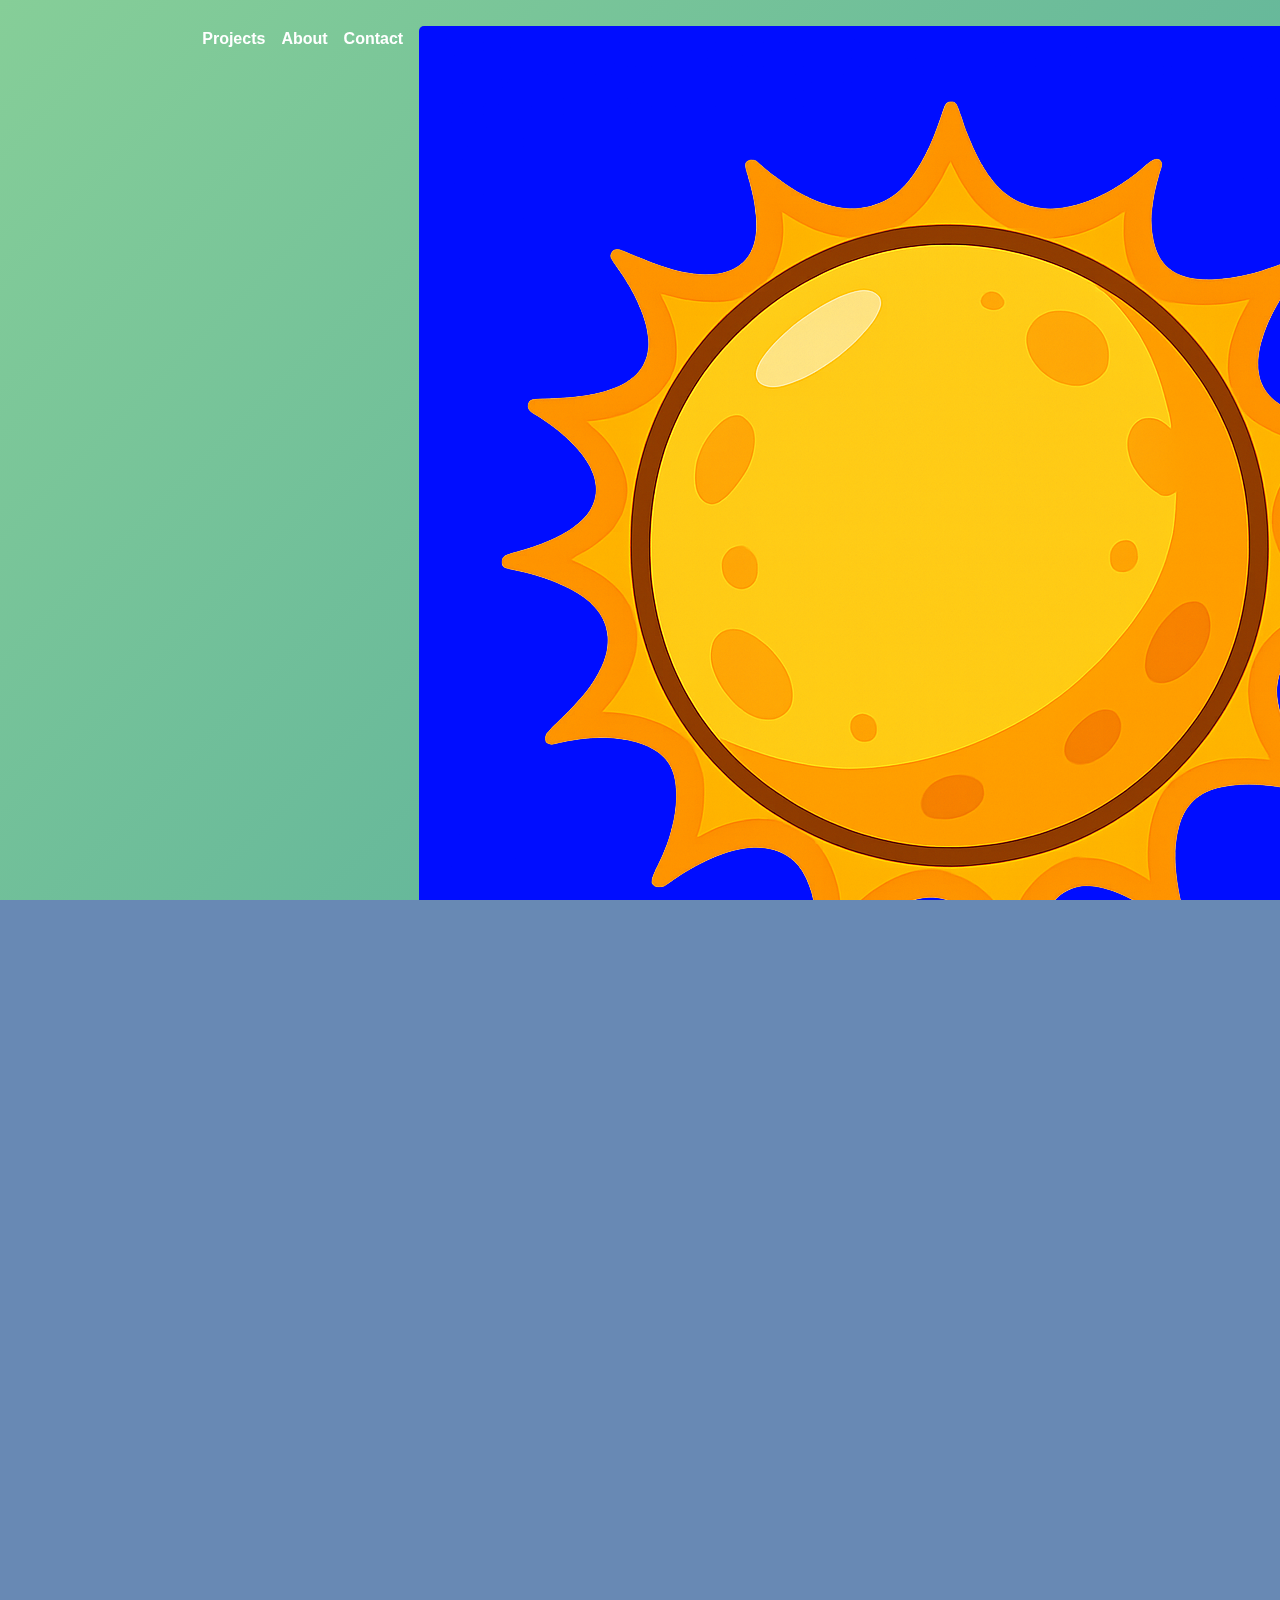
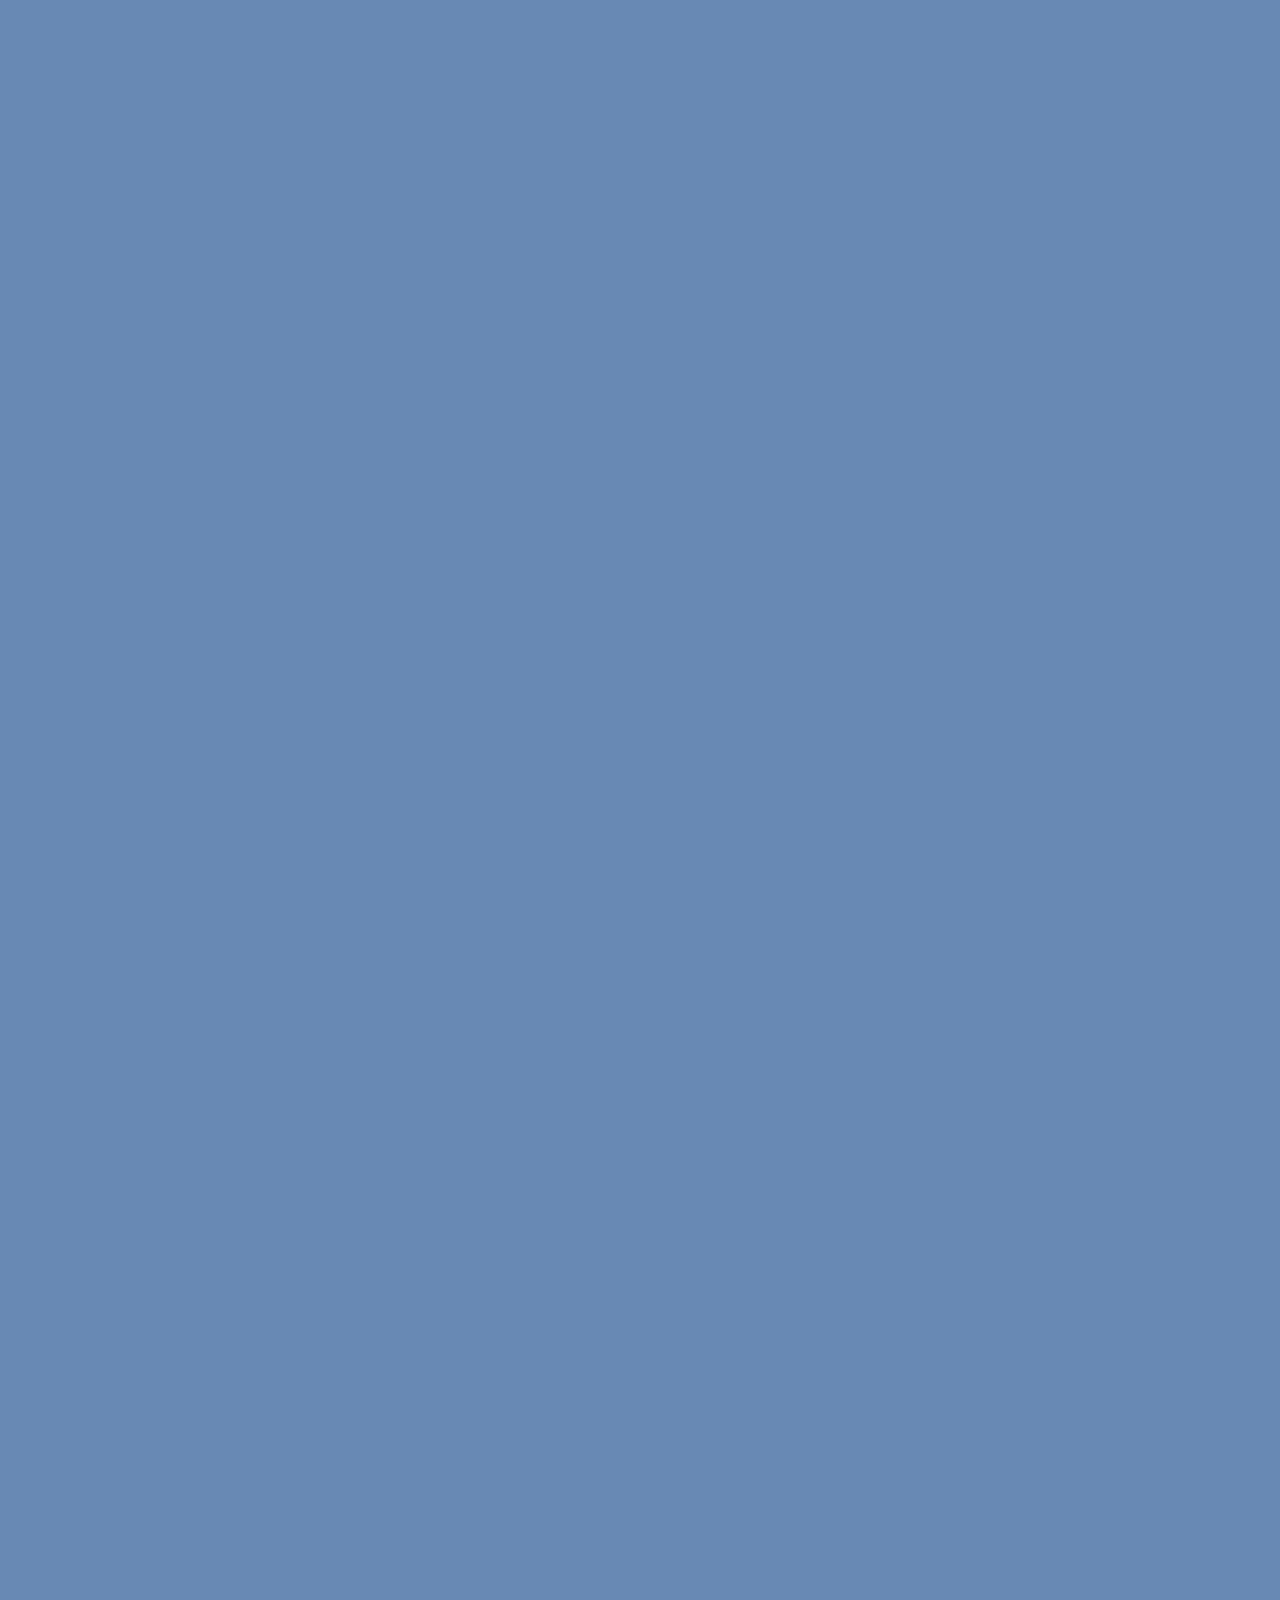
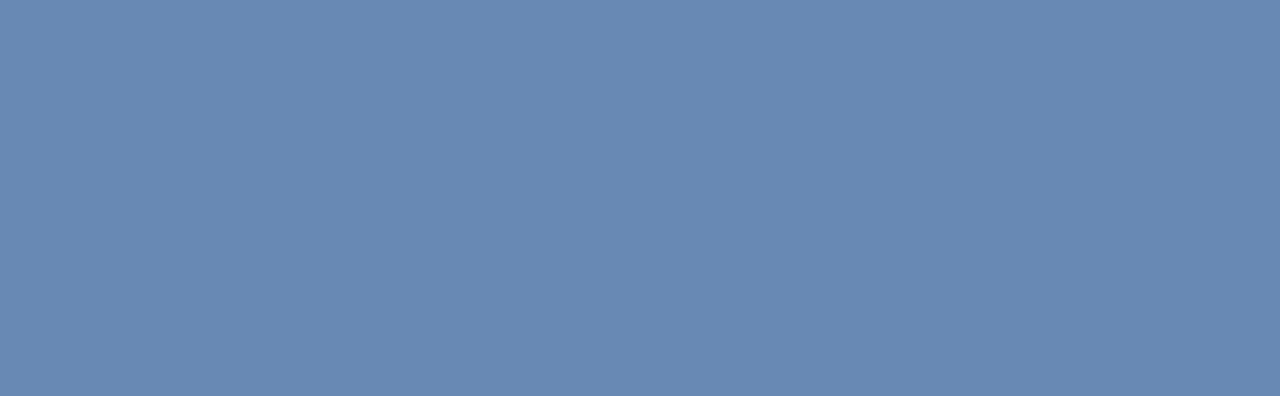
<file: index.html>
<!DOCTYPE html>
<html lang="en">
    <head>
        <!-- Google tag (gtag.js) -->
        <script async src="https://www.googletagmanager.com/gtag/js?id=G-VP8DWQGZ2M"></script>
        <script>
            window.dataLayer = window.dataLayer || [];
            function gtag(){dataLayer.push(arguments);}
            gtag('js', new Date());
            gtag('config', 'G-VP8DWQGZ2M');
        </script>
        <meta charset="UTF-8">
        <meta name="viewport" content="width=device-width, initial-scale=1.0">
        <meta name="description" content="Personal portfolio of Adam Nix">
        <title>Adam Nix</title>
        <link href="https://cdn.jsdelivr.net/npm/bootstrap@5.3.0/dist/css/bootstrap.min.css" rel="stylesheet">
        <link href="https://fonts.googleapis.com/css2?family=Inter:wght@400;500;600;700&display=swap" rel="stylesheet">
        <link rel="stylesheet" href="https://cdn.jsdelivr.net/npm/bootstrap-icons@1.7.2/font/bootstrap-icons.css">
        <link rel="stylesheet" href="styles.css">
    </head>
<body>
    <header>
        <nav class="navbar navbar-expand-lg navbar-dark">
            <div class="container">
                <a class="navbar-brand" href="index.html">Adam Nix</a>
                <button class="navbar-toggler" type="button" data-bs-toggle="collapse" data-bs-target="#navbarNav">
                    <span class="navbar-toggler-icon"></span>
                </button>
                <div class="collapse navbar-collapse" id="navbarNav">
                    <ul class="navbar-nav ms-auto">
                        <li class="nav-item"><a class="nav-link" href="projects.html">Projects</a></li>
                        <li class="nav-item"><a class="nav-link active" href="#" aria-current="page">About</a></li>
                        <li class="nav-item"><a class="nav-link" href="contact.html">Contact</a></li>
                        <li class="nav-item ms-2">
                            <button id="dark-mode-toggle" class="theme-toggle">
                                <div class="toggle-icons">
                                    <img src="images/sun.png" alt="Light Mode" class="sun-icon">
                                    <img src="images/moon.png" alt="Dark Mode" class="moon-icon">
                                </div>
                                <div class="toggle-handle"></div>
                            </button>
                        </li>
                    </ul>
                </div>
            </div>
        </nav>
    </header>

    <main class="container py-5">
        <section class="hero-section text-center mb-4">
            <h1 class="display-4 fw-bold mb-3">Adam Nix</h1>
            <p class="lead mb-3">Computer Networks and Systems Management Student</p>
            <div class="d-flex justify-content-center gap-3 mb-4">
                <a href="contact.html" class="btn btn-primary">
                    <i class="bi bi-envelope me-2"></i>Get in Touch
                </a>
                <a href="https://github.com/realadamnix?tab=repositories" target="_blank" rel="noopener noreferrer" class="btn btn-outline-primary">
                    <i class="bi bi-github me-2"></i>View My Work
                </a>
            </div>
        </section>

        <div class="row g-4 mb-4">
            <div class="col-lg-8">
                <div class="card h-100">
                    <div class="card-body">
                        <h2 class="card-title mb-3">
                            <i class="bi bi-person-badge me-2"></i>
                            Profile
                        </h2>
                        <p class="card-text">Computer Networking student at TUS with a passion for configuring and troubleshooting networks. Hands-on experience with Cisco routers and switches, VLANs, DNS, DHCP, and network security. Experience using Wireshark, Packet Tracer, and Nmap for network diagnostics. Currently learning cloud networking (AWS) and network automation. Eager to apply technical skills in a real-world networking environment.</p>
                    </div>
                </div>
            </div>
            
            <div class="col-lg-4">
                <div class="card h-100">
                    <div class="card-body">
                        <h2 class="card-title mb-3">
                            <i class="bi bi-mortarboard me-2"></i>
                            Education
                        </h2>
                        <ul class="list-unstyled">
                            <li class="mb-2">
                                <strong>Bachelor of Science (Honours) in Computer Networks and Systems Management</strong><br>
                                Technological University of the Shannon (TUS)<br>
                                <small >Sep 2023 – Present</small>
                            </li>
                            <br>
                            <li>
                                <strong>PLC Computer and Networks</strong><br>
                                Limerick College of Further Education<br>
                                <small >Sep 2022 – Apr 2023</small>
                            </li>
                        </ul>
                    </div>
                </div>
            </div>
        </div>

        <div class="row g-4 mb-4">
            <div class="col-lg-12">
                <div class="card">
                    <div class="card-body">
                        <h2 class="card-title mb-3">
                            <i class="bi bi-award me-2"></i>
                            Certifications
                        </h2>
                        <div class="d-flex flex-wrap gap-2">
                            <a href="https://www.credly.com/badges/38a00d76-86ac-45c9-a2d4-27a5a87f8901/public_url" target="_blank" rel="noopener noreferrer" class="text-decoration-none">
                                <span class="badge bg-success">CCNA: Enterprise Networking, Security, and Automation</span>
                            </a>
                            <a href="https://www.credly.com/badges/3cf65f63-0029-4048-a712-959a88ba4cd6/public_url" target="_blank" rel="noopener noreferrer" class="text-decoration-none">
                                <span class="badge bg-success">CCNA: Switching, Routing, and Wireless Essentials</span>
                            </a>
                            <a href="https://www.credly.com/badges/da6441b4-22f7-49ee-9016-0104985acf0e" target="_blank" rel="noopener noreferrer" class="text-decoration-none">
                                <span class="badge bg-success">Microsoft Office Specialist: Associate</span>
                            </a>
                            <span class="badge bg-success">Driver's licence (category B)</span>
                        </div>
                    </div>
                </div>
            </div>
        </div>

        <div class="row g-4 mb-4">
            <div class="col-lg-4">
                <div class="card h-100">
                    <div class="card-body">
                        <h2 class="card-title mb-3">
                            <i class="bi bi-tools me-2"></i>
                            Technical Skills
                        </h2>
                        <div class="skill-section mb-3">
                            <h3 class="h6 mb-2">Networking</h3>
                            <div class="d-flex flex-wrap gap-2">
                                <span class="badge bg-primary">Network Topologies</span>
                                <span class="badge bg-primary">IP Sub-netting</span>
                                <span class="badge bg-primary">VLANs</span>
                                <span class="badge bg-primary">DNS</span>
                                <span class="badge bg-primary">DHCP</span>
                                <span class="badge bg-primary">Wireshark</span>
                                <span class="badge bg-primary">Nmap</span>
                            </div>
                        </div>
                        
                        <div class="skill-section mb-3">
                            <h3 class="h6 mb-2">Cloud & Systems</h3>
                            <div class="d-flex flex-wrap gap-2">
                                <span class="badge bg-primary">AWS</span>
                                <span class="badge bg-primary">Proxmox</span>
                                <span class="badge bg-primary">Windows</span>
                                <span class="badge bg-primary">Linux (Ubuntu, Kali)</span>
                            </div>
                        </div>
                        
                        <div class="skill-section">
                            <h3 class="h6 mb-2">Network Automation</h3>
                            <div class="d-flex flex-wrap gap-2">
                                <span class="badge bg-primary">Network Scripts</span>
                                <span class="badge bg-primary">Monitoring Tools</span>
                                <span class="badge bg-primary">Configuration Management</span>
                            </div>
                        </div>
                    </div>
                </div>
            </div>

            <div class="col-lg-8">
                <div class="card h-100">
                    <div class="card-body">
                        <h2 class="card-title mb-3">
                            <i class="bi bi-briefcase me-2"></i>
                            Work Experience
                        </h2>
                        <div class="timeline">
                            <div class="timeline-item">
                                <h3 class="h5">Food Service Worker - Aramark</h3>
                                <p class="text-muted">May 2023 – Present</p>
                                <ul class="list-unstyled">
                                    <li>
                                        <i class="bi bi-check2"></i>
                                        <span>Prepared and assembled deli items, including sandwiches, salads, and hot dishes</span>
                                    </li>
                                    <li>
                                        <i class="bi bi-check2"></i>
                                        <span>Monitored and managed inventory to ensure optimal stock levels</span>
                                    </li>
                                    <li>
                                        <i class="bi bi-check2"></i>
                                        <span>Managed demanding workloads during peak periods</span>
                                    </li>
                                </ul>
                            </div>
                            <div class="timeline-item">
                                <h3 class="h5">Kitchen Porter - Old Ground Hotel</h3>
                                <p class="text-muted">Jun 2021 – Sep 2021</p>
                                <ul class="list-unstyled">
                                    <li>
                                        <i class="bi bi-check2"></i>
                                        <span>Prepared vegetables and sandwiches for customers</span>
                                    </li>
                                    <li>
                                        <i class="bi bi-check2"></i>
                                        <span>Maintained high hygiene standards</span>
                                    </li>
                                    <li>
                                        <i class="bi bi-check2"></i>
                                        <span>Collaborated with kitchen staff for timely service</span>
                                    </li>
                                </ul>
                            </div>
                        </div>
                    </div>
                </div>
            </div>
        </div>

        <div class="card">
            <div class="card-body">
                <h2 class="card-title mb-3">
                    <i class="bi bi-envelope me-2"></i>
                    Contact
                </h2>
                <div class="row g-4">
                    <div class="col-md-6">
                        <div class="d-flex align-items-center">
                            <i class="bi bi-envelope me-3 h4 mb-0"></i>
                            <div>
                                <h3 class="h5 mb-1">Email</h3>
                                <a href="mailto:adamnix.contact@gmail.com" class="text-decoration-none">adamnix.contact@gmail.com</a>
                            </div>
                        </div>
                    </div>
                    <div class="col-md-6">
                        <div class="d-flex align-items-center">
                            <i class="bi bi-github me-3 h4 mb-0"></i>
                            <div>
                                <h3 class="h5 mb-1">GitHub</h3>
                                <a href="https://github.com/realadamnix?tab=repositories" target="_blank" rel="noopener noreferrer" class="text-decoration-none">View My Work</a>
                            </div>
                        </div>
                    </div>
                    <div class="col-md-6">
                        <div class="d-flex align-items-center">
                            <i class="bi bi-linkedin me-3 h4 mb-0"></i>
                            <div>
                                <h3 class="h5 mb-1">LinkedIn</h3>
                                <a href="https://www.linkedin.com/in/realadamnix/" target="_blank" rel="noopener noreferrer" class="text-decoration-none">Connect with Me</a>
                            </div>
                        </div>
                    </div>
                </div>
            </div>
        </div>
    </main>

    <button id="back-to-top" class="back-to-top btn btn-primary" aria-label="Back to top">
        <i class="bi bi-arrow-up"></i>
    </button>

    <footer class="py-4">
        <div class="container">
            <div class="row align-items-center">
                <div class="col-md-6 text-center text-md-start">
                    <p class="mb-0">&copy; <span id="year"></span> Adam Nix. All rights reserved.</p>
                </div>
                <div class="col-md-6 text-center text-md-end">
                    <a href="https://github.com/realadamnix" class="text-decoration-none me-3" target="_blank" rel="noopener noreferrer">
                        <i class="bi bi-github"></i>
                    </a>
                    <a href="https://www.linkedin.com/in/realadamnix/" class="text-decoration-none" target="_blank" rel="noopener noreferrer">
                        <i class="bi bi-linkedin"></i>
                    </a>
                </div>
            </div>
        </div>
    </footer>

    <script src="script.js"></script>
    <script src="https://cdn.jsdelivr.net/npm/bootstrap@5.3.0/dist/js/bootstrap.bundle.min.js"></script>
</body>
</html>
</file>
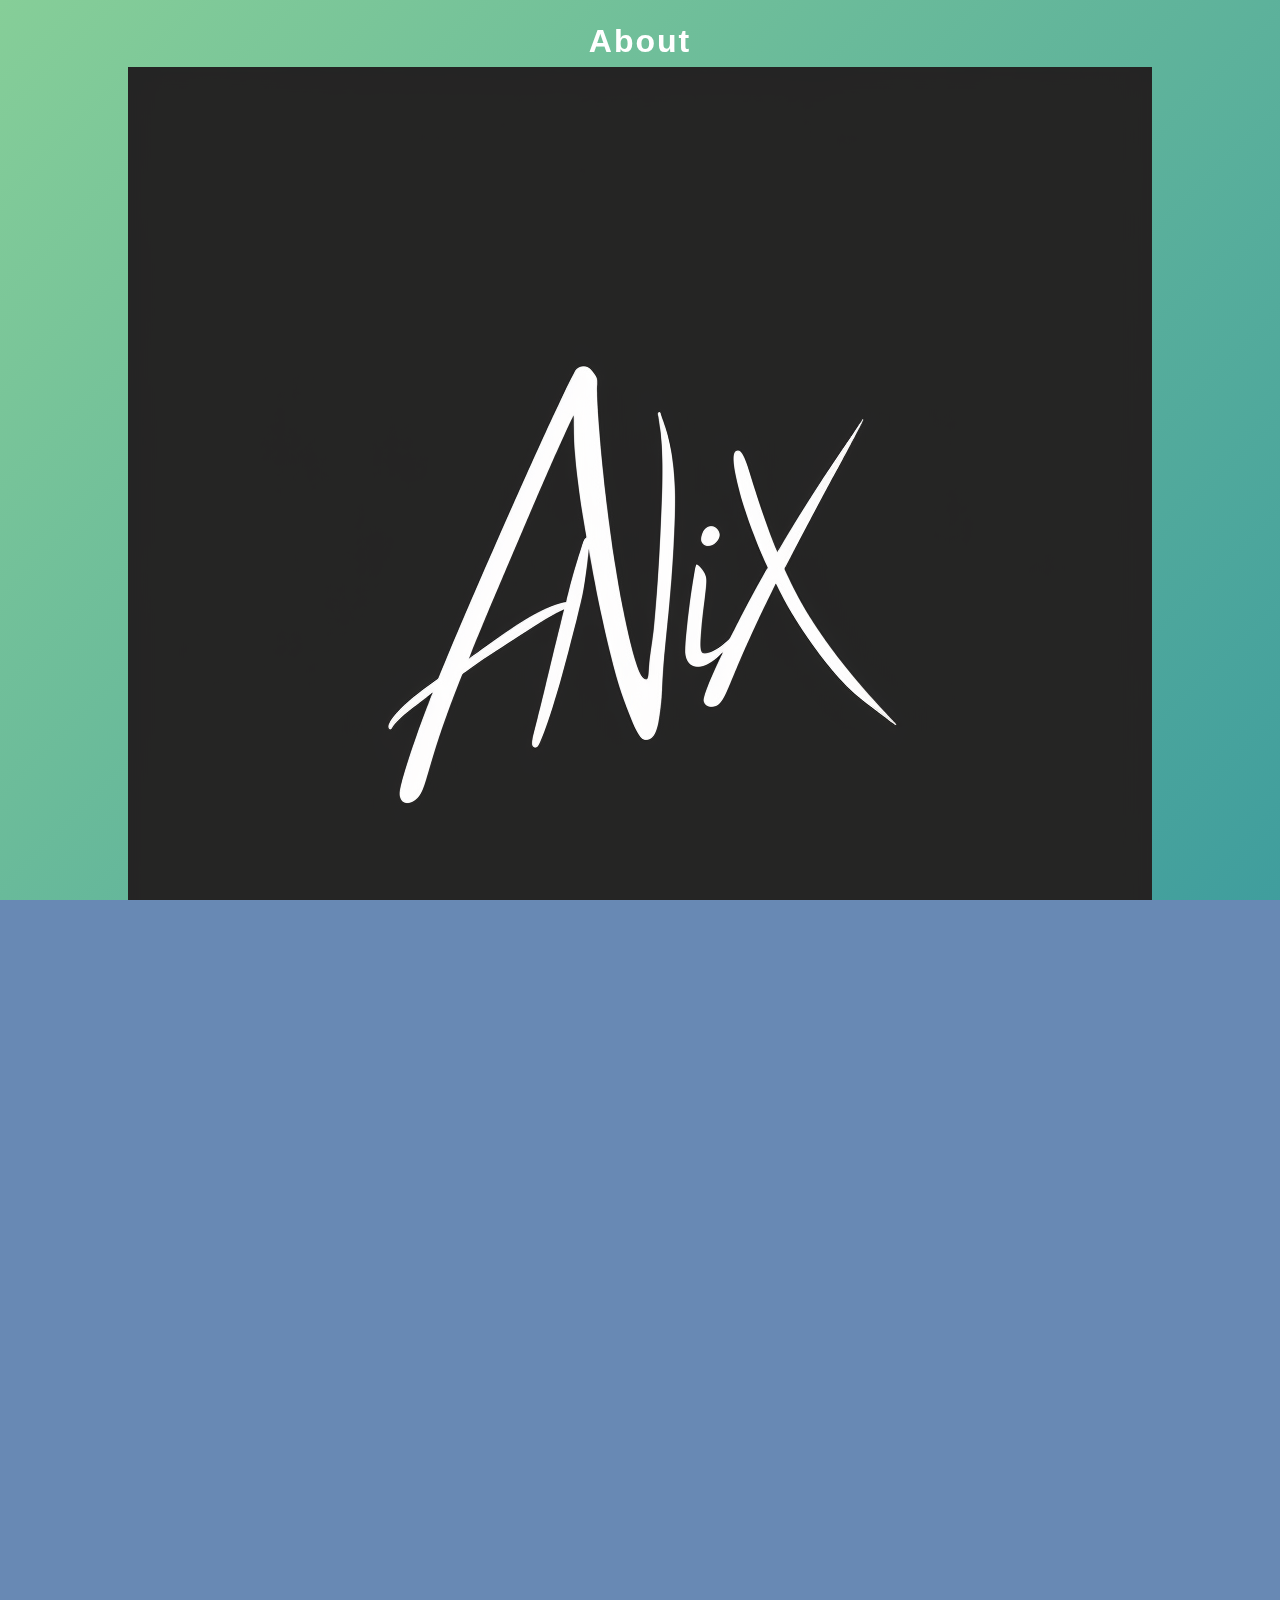
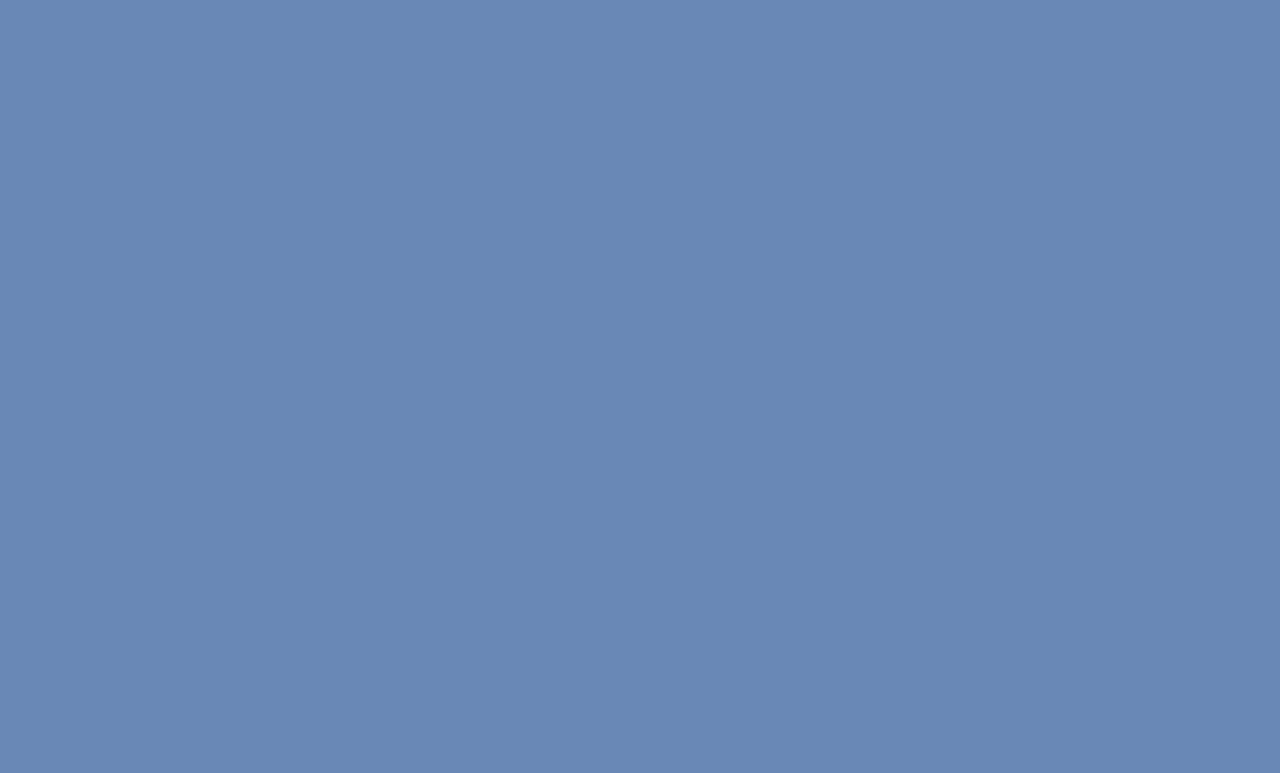
<file: about.html>
<!DOCTYPE html>
<html lang="en">
<head>
    <meta charset="UTF-8">
    <meta name="viewport" content="width=device-width, initial-scale=1.0">
    <title>About Me & Contact</title>
    <link rel="stylesheet" href="styles.css">
</head>
<body>
    <header>
        <div class="header-container">
            <h1>About</h1>
            <img class="header-logo" src="images/logo.png" alt="logo">
        </div>
        <button id="dark-mode-toggle">Toggle Dark Mode</button>
        <nav>
            <button class="menu-toggle" onclick="toggleMenu()">Menu</button>
            <ul class="navbar">
                <li><a href="projects.html">Projects</a></li>
                <li><a href="about.html">About</a></li>
                <li><a href="contact.html">Contact</a></li>
            </ul>
        </nav>
    </header>
    <main>
        <section id="about">
            <h2>About Me</h2>
            <p>Hello! I am Adam, a Computer Networking student at TUS in Limerick. This website serves as a platform to display my work.</p>
        </section>
    
        <div class="media-wrapper">
            <section class="instagram-section">
                <h2>Follow Me on Instagram</h2>
                <div class="instagram-widget">
                    <blockquote class="instagram-media" data-instgrm-permalink="https://www.instagram.com/_adam_nix_/" data-instgrm-version="14"></blockquote>
                    <script async src="//www.instagram.com/embed.js"></script>
                </div>
                <a href="https://www.instagram.com/_adam_nix_/" target="_blank">Visit my Instagram</a>
            </section>
    
            <section class="spotify-section">
                <h2>Song of the Month</h2>     
                <iframe style="border-radius:12px" src="https://open.spotify.com/embed/track/1mshGixz5e5ZXIUmeaDnWd?utm_source=generator" width="100%" height="352" title="Song of the Month" allowfullscreen="" allow="autoplay; clipboard-write; encrypted-media; fullscreen; picture-in-picture" loading="lazy"></iframe>
            </section>
        </div>
    </main>
    <footer>
        <p>&copy; 2024 Adam Nix</p>
    </footer>
    <script src="script.js"></script>
</body>
</html>
</file>
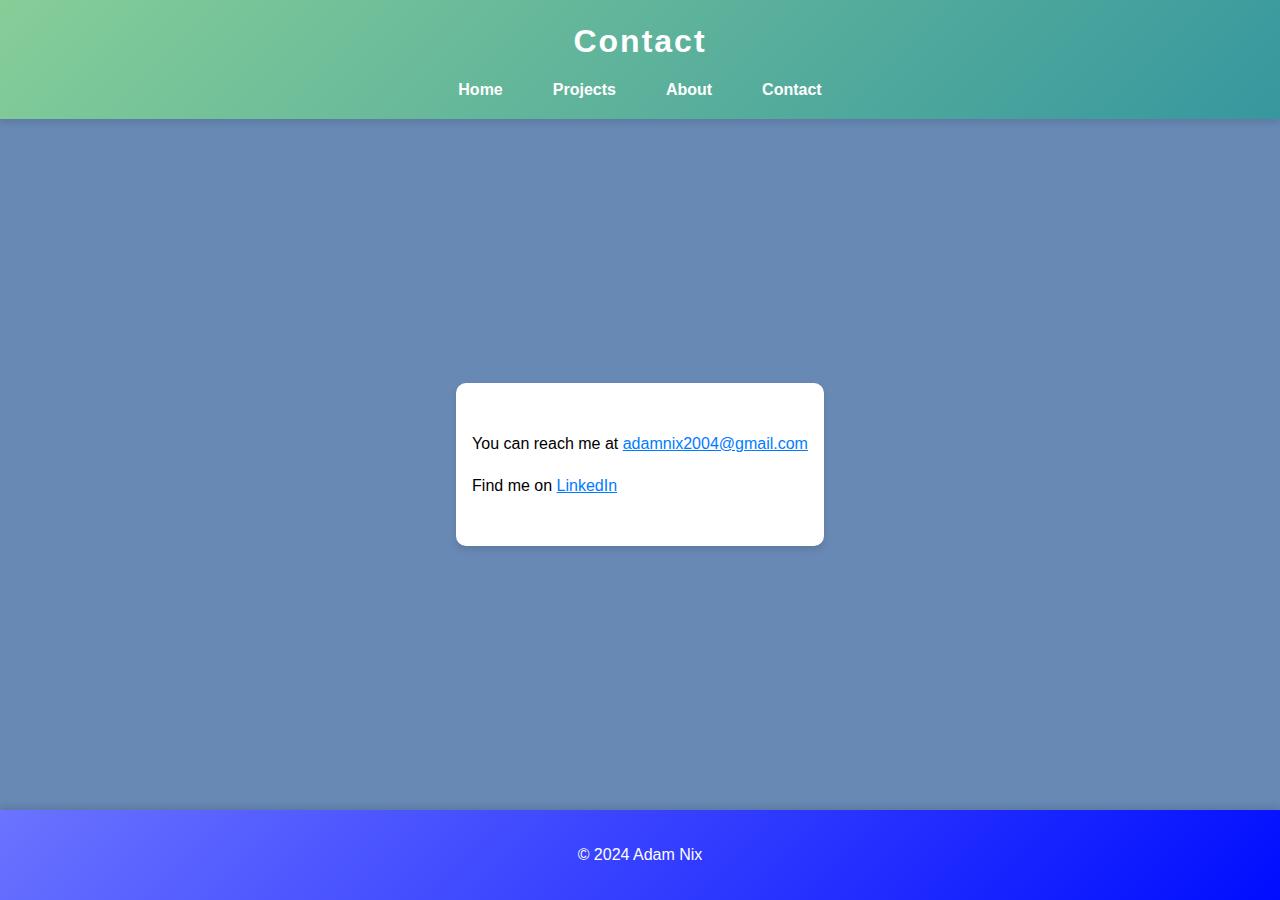
<file: contact.html>
<!DOCTYPE html>
<html lang="en">
<head>
    <meta charset="UTF-8">
    <meta name="viewport" content="width=device-width, initial-scale=1.0">
    <title>Contact</title>
    <link rel="stylesheet" href="styles.css">
</head>
<body>
    <header>
        <h1>Contact</h1>
        <nav>
            <ul class="navbar">
                <li><a href="index.html">Home</a></li>
                <li><a href="projects.html">Projects</a></li>
                <li><a href="about.html">About</a></li>
                <li><a href="contact.html">Contact</a></li>
            </ul>
        </nav>
    </header>
    <main>
        <section>
            <p>You can reach me at <a href="mailto:adamnix2004@gmail.com">adamnix2004@gmail.com</a></p>
            <p>Find me on <a href="https://www.linkedin.com/in/adam-nix-48a466253/" target="_blank">LinkedIn</a></p>
        </section>
    </main>
    <footer>
        <p>&copy; 2024 Adam Nix</p>
    </footer>
</body>
</html>
</file>
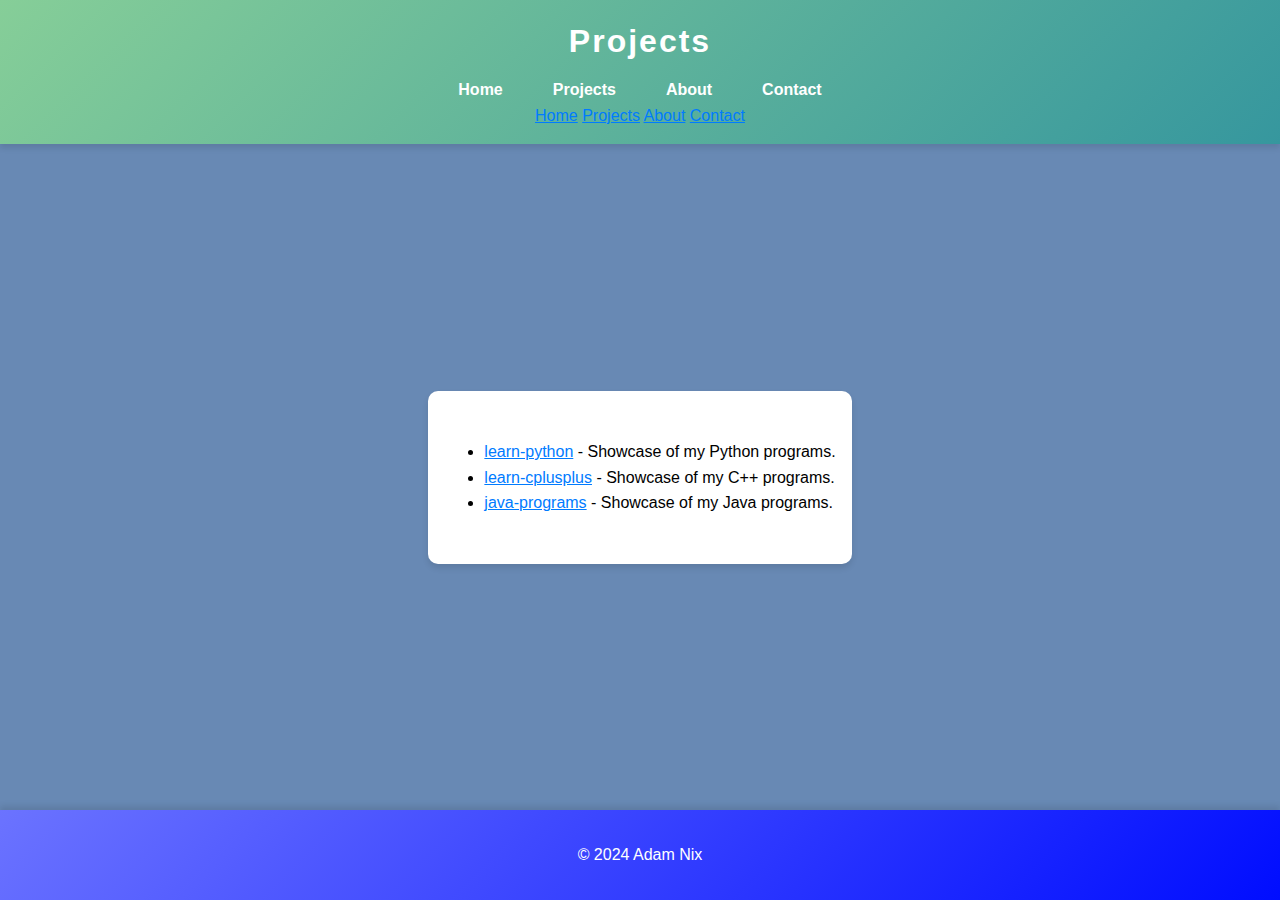
<file: projects.html>
<!DOCTYPE html>
<html lang="en">
<head>
    <meta charset="UTF-8">
    <meta name="viewport" content="width=device-width, initial-scale=1.0">
    <title>Projects</title>
    <link rel="stylesheet" href="styles.css">
</head>
<body>
    <header>
        <h1>Projects</h1>
        <nav>
            <button class="menu-toggle" onclick="document.querySelector('.dropdown').classList.toggle('active')">Menu</button>
            <ul class="navbar">
                <li><a href="index.html">Home</a></li>
                <li><a href="projects.html">Projects</a></li>
                <li><a href="about.html">About</a></li>
                <li><a href="contact.html">Contact</a></li>
            </ul>
            <div class="dropdown">
                <a href="index.html">Home</a>
                <a href="projects.html">Projects</a>
                <a href="about.html">About</a>
                <a href="contact.html">Contact</a>
            </div>
        </nav>
    </header>
    <main>
        <section>
            <ul>
                <li><a href="https://github.com/realadamnix/learn-python" target="_blank">learn-python</a> - Showcase of my Python programs.</li>
                <li><a href="https://github.com/realadamnix/learn-cplusplus" target="_blank">learn-cplusplus</a> - Showcase of my C++ programs.</li>
                <li><a href="https://github.com/realadamnix/java-programs" target="_blank">java-programs</a> - Showcase of my Java programs.</li>
            </ul>  
        </section>
    </main>
    <footer>
        <p>&copy; 2024 Adam Nix</p>
    </footer>
    <script>
        document.querySelector('.menu-toggle').addEventListener('click', function() {
            document.querySelector('.dropdown').classList.toggle('active');
        });
    </script>
</body>
</html>
</file>
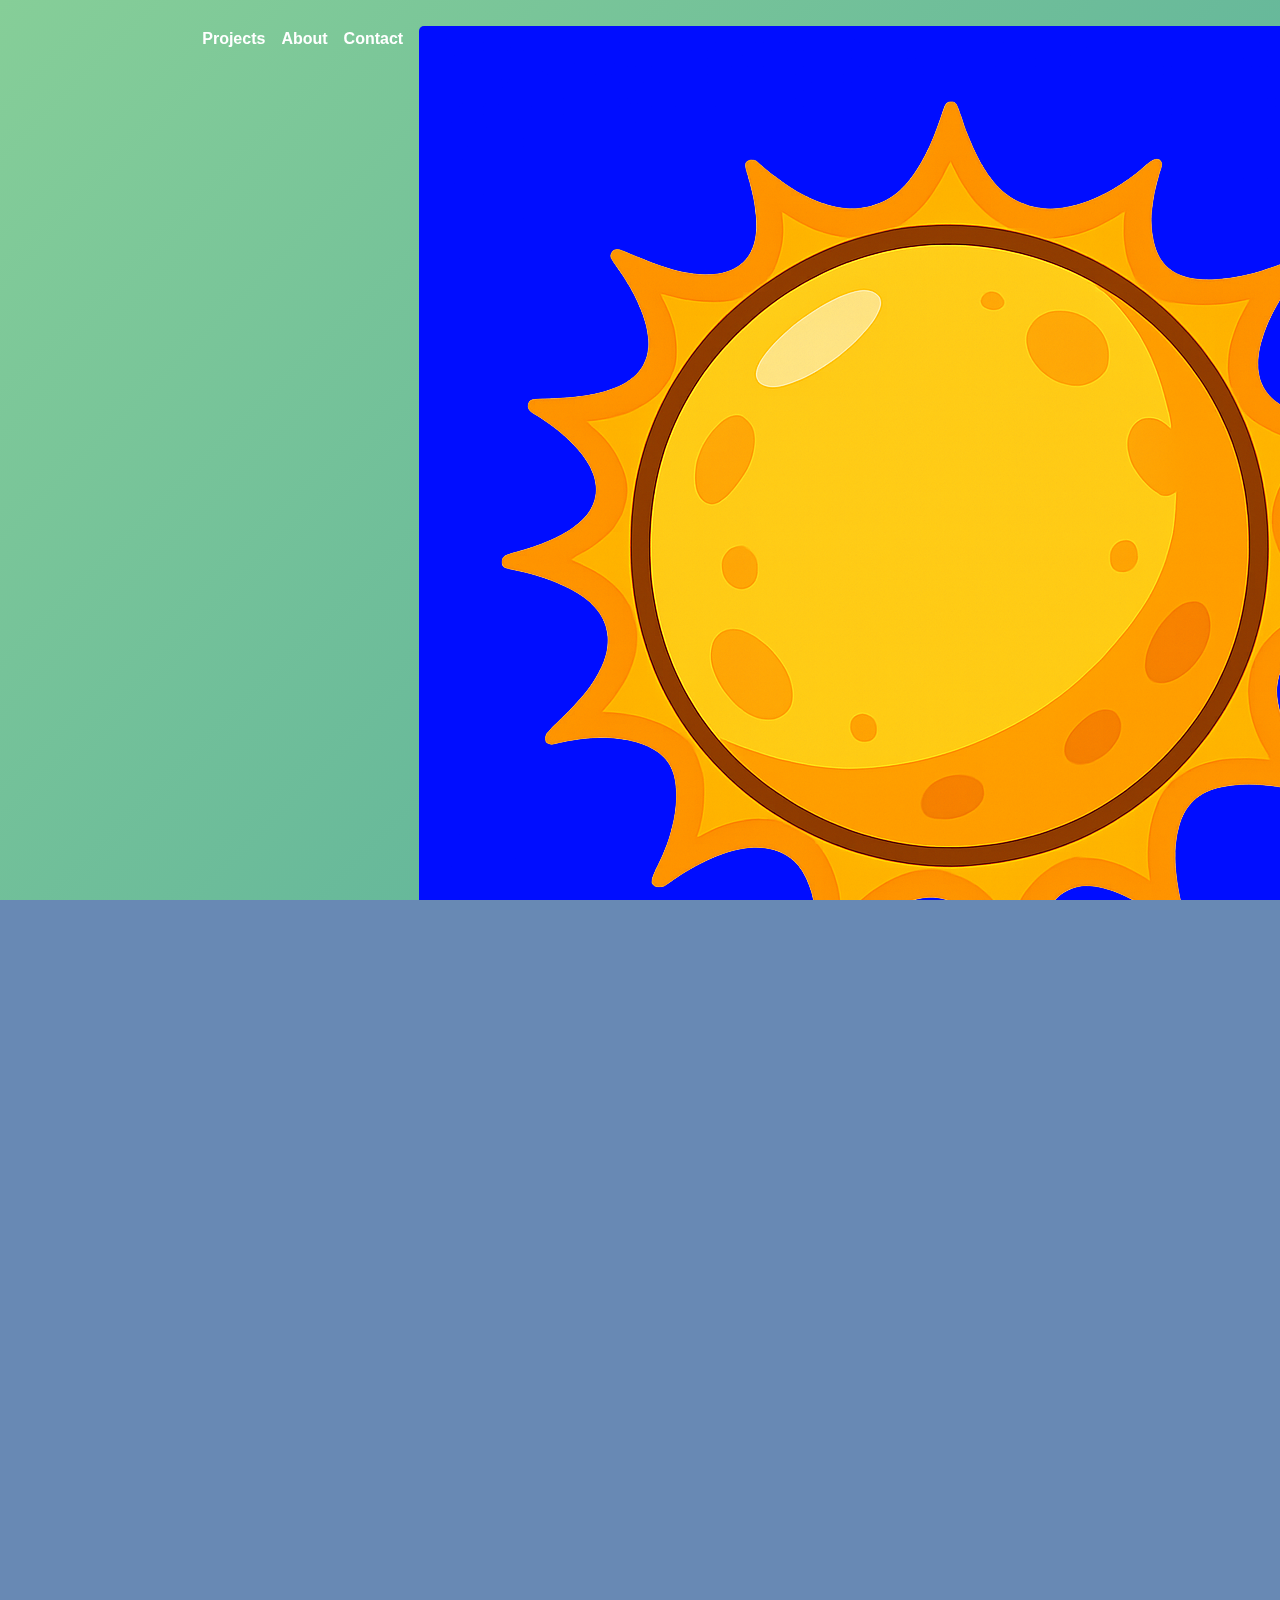
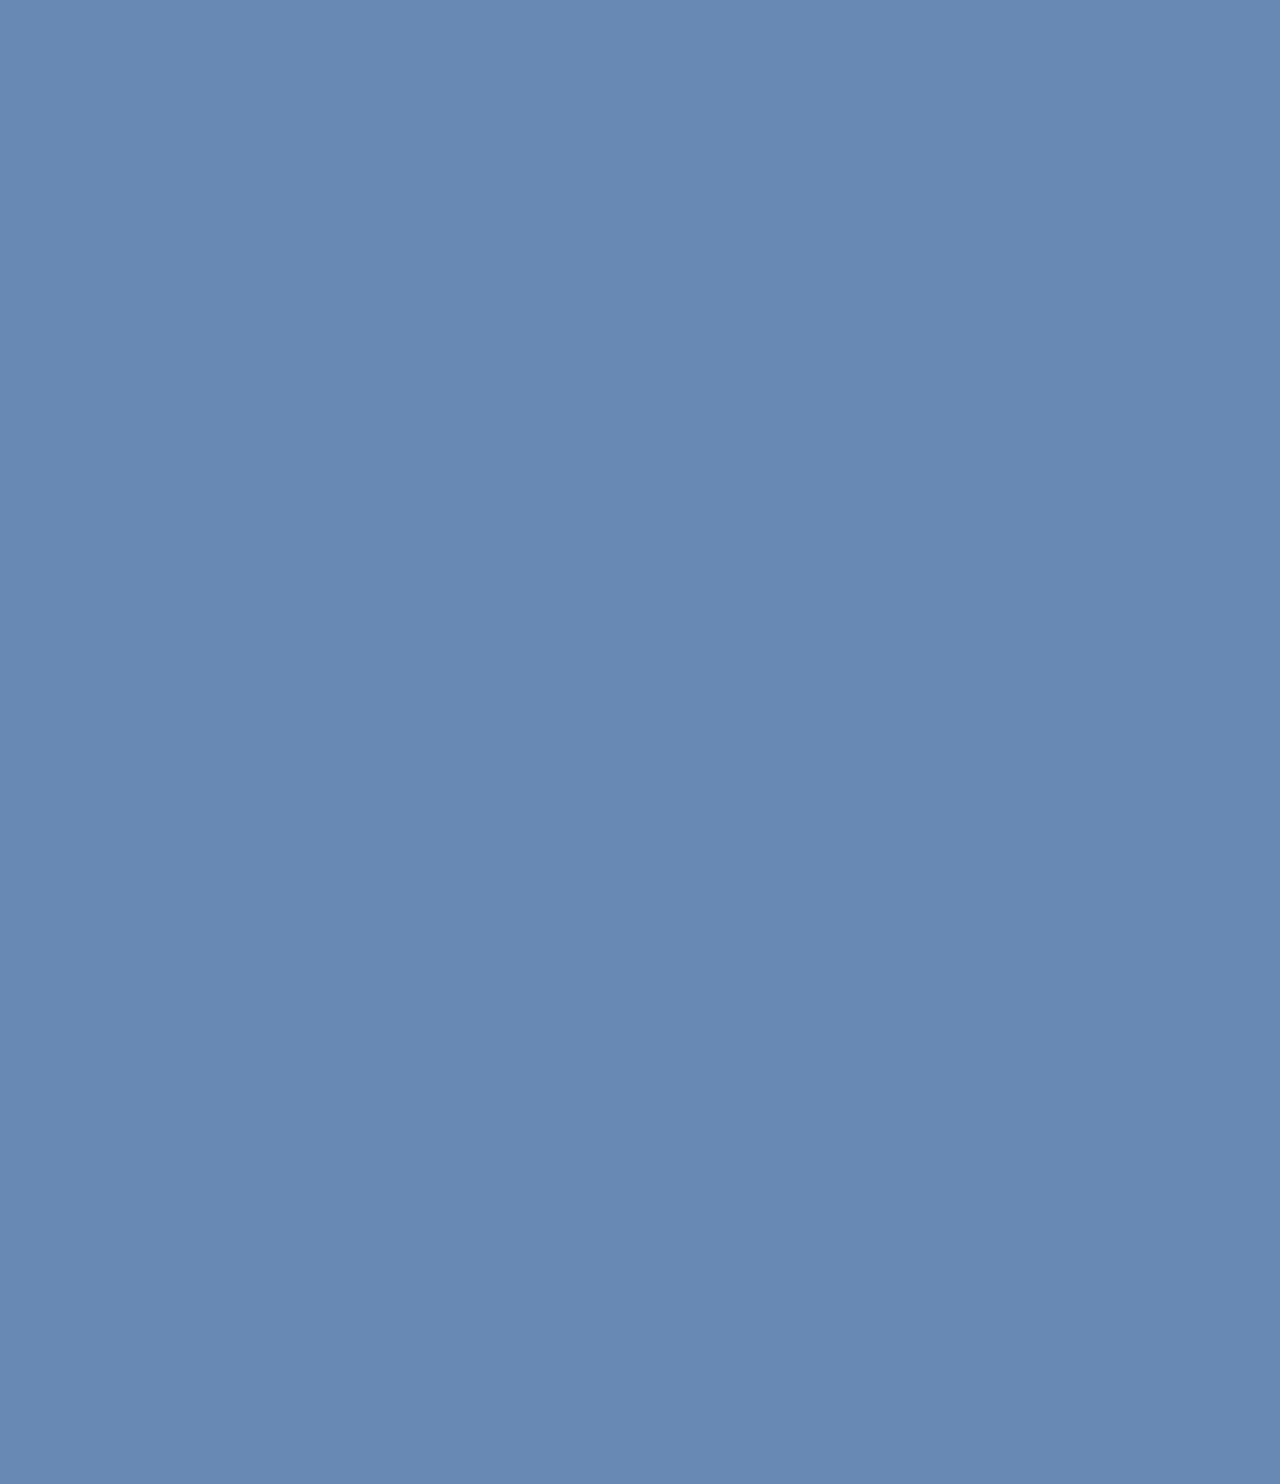
<file: thankyou.html>
<!DOCTYPE html>
<html lang="en">
    <head>
        <!-- Google tag (gtag.js) -->
        <script async src="https://www.googletagmanager.com/gtag/js?id=G-VP8DWQGZ2M"></script>
        <script>
            window.dataLayer = window.dataLayer || [];
            function gtag(){dataLayer.push(arguments);}
            gtag('js', new Date());
            
            gtag('config', 'G-VP8DWQGZ2M');
        </script>
        <meta charset="UTF-8">
        <meta name="viewport" content="width=device-width, initial-scale=1.0">
        <title>Thank You - Adam Nix</title>
        <link href="https://cdn.jsdelivr.net/npm/bootstrap@5.3.0/dist/css/bootstrap.min.css" rel="stylesheet">
        <link href="https://fonts.googleapis.com/css2?family=Inter:wght@400;500;600;700&display=swap" rel="stylesheet">
        <link rel="stylesheet" href="https://cdn.jsdelivr.net/npm/bootstrap-icons@1.7.2/font/bootstrap-icons.css">
        <link rel="stylesheet" href="styles.css">
    </head>
<body>
    <header>
        <nav class="navbar navbar-expand-lg navbar-dark">
            <div class="container">
                <a class="navbar-brand" href="index.html">Adam Nix</a>
                <button class="navbar-toggler" type="button" data-bs-toggle="collapse" data-bs-target="#navbarNav">
                    <span class="navbar-toggler-icon"></span>
                </button>
                <div class="collapse navbar-collapse" id="navbarNav">
                    <ul class="navbar-nav ms-auto">
                        <li class="nav-item"><a class="nav-link" href="projects.html">Projects</a></li>
                        <li class="nav-item"><a class="nav-link" href="index.html">About</a></li>
                        <li class="nav-item"><a class="nav-link" href="contact.html">Contact</a></li>
                        <li class="nav-item ms-2">
                            <button id="dark-mode-toggle" class="theme-toggle">
                                <div class="toggle-icons">
                                    <img src="images/sun.png" alt="Light Mode" class="sun-icon">
                                    <img src="images/moon.png" alt="Dark Mode" class="moon-icon">
                                </div>
                                <div class="toggle-handle"></div>
                            </button>
                        </li>
                    </ul>
                </div>
            </div>
        </nav>
    </header>

    <main class="container min-vh-100 d-flex flex-column justify-content-center align-items-center py-5">
        <div class="card text-center">
            <div class="card-body p-5">
                <i class="bi bi-check-circle-fill text-success display-1 mb-4"></i>
                <h1 class="display-4 fw-bold mb-4">Thank You!</h1>
                <p class="lead mb-4">Your message has been received. I will get back to you shortly.</p>
                <a href="index.html" class="btn btn-primary">
                    <i class="bi bi-house me-2"></i>Return to Home
                </a>
            </div>
        </div>
    </main>

    <footer class="py-4">
        <div class="container">
            <div class="row align-items-center">
                <div class="col-md-6 text-center text-md-start">
                    <p class="mb-0">&copy; 2025 Adam Nix. All rights reserved.</p>
                </div>
                <div class="col-md-6 text-center text-md-end">
                    <a href="https://github.com/realadamnix" class="text-decoration-none me-3" target="_blank">
                        <i class="bi bi-github"></i>
                    </a>
                    <a href="https://www.linkedin.com/in/realadamnix/" class="text-decoration-none" target="_blank">
                        <i class="bi bi-linkedin"></i>
                    </a>
                </div>
            </div>
        </div>
    </footer>

    <script src="script.js"></script>
    <script src="https://cdn.jsdelivr.net/npm/bootstrap@5.3.0/dist/js/bootstrap.bundle.min.js"></script>
</body>
</html>
</file>
<file: styles.css>
/* General Styles */
html, body {
    height: 100%;
    margin: 0;
    padding: 0;
    font-family: 'Roboto', sans-serif;
    line-height: 1.6;
    background-color: #6889b4;
    color: #000;
    transition: background-color 0.3s, color 0.3s;
    overflow-x: hidden;
    display: flex;
    flex-direction: column;
}

html.dark-mode, body.dark-mode {
    background-color: #121212;
    color: #ffffff;
}

#about {
    margin-top: 100px; 
}

/* Container */
.container {
    flex: 1;
    max-width: 1200px;
    margin: 0 auto;
    padding: 0 1rem;
    position: relative;
    text-align: center;
}

a {
    color: #007bff; 
}

/* Header */
header {
    background: linear-gradient(135deg, #86ce98, #36979e);
    color: #fff;
    padding: 1rem;
    text-align: center;
    box-shadow: 0 4px 6px rgba(0, 0, 0, 0.1);
    position: sticky;
    top: 0;
    z-index: 1000;
    transition: background 0.3s, color 0.3s;
}

header.dark-mode {
    background: linear-gradient(135deg, #313699, #2e37d6);
}

header h1 {
    margin: 0;
    font-size: 2rem;
    letter-spacing: 2px;
}

#logo {
    position: absolute;
    top: 55%;
    left: 50%;
    transform: translate(-50%, -50%);
    width: 200px;
    display: flex;
    justify-content: center;
    align-items: center;
    border-radius: 250px;
}

#logo-text {
    position: absolute;
    bottom: 28%; 
    left: 50%;
    transform: translateX(-50%);
    font-size: 3rem;
    color: #fff;
    font-family: 'Roboto', sans-serif;
}

#dark-mode-toggle {
    background-color: #000dff;
    color: #fff;
    border: none;
    padding: 10px 20px;
    font-size: 1rem;
    border-radius: 5px;
    cursor: pointer;
    transition: background-color 0.3s, color 0.3s;
    margin-top: 10px;
}

#dark-mode-toggle:hover {
    background-color: #6b73ff;
}

#dark-mode-toggle.dark-mode {
    background-color: #6b73ff;
    color: #000dff;
}

#dark-mode-toggle.dark-mode:hover {
    background-color: #000dff;
    color: #fff;
}

/* Navigation */
nav {
    margin-top: 10px;
    position: relative;
}

.navbar {
    list-style: none;
    padding: 0;
    margin: 0;
    display: flex;
    justify-content: center;
    gap: 20px;
}

.navbar li {
    display: inline;
}

.navbar a {
    text-decoration: none;
    color: #fff;
    font-weight: bold;
    padding: 10px 15px;
    transition: background-color 0.3s, color 0.3s;
}

.navbar a:hover {
    background-color: #fff;
    color: #000dff;
    border-radius: 5px;
}

.navbar a.dark-mode {
    color: #bbb;
}

.navbar a.dark-mode:hover {
    background-color: #333;
    color: #fff;
}


/* laptop specific styles */

@media (min-width: 769px) {
    .menu-toggle {
        display: none;
    }
    .media-section {
        display: flex;
        justify-content: space-between;
        align-items: flex-start;
        gap: 20px;
    }

    .instagram-section, .spotify-section {
        flex: 1;
    }
    
    #logo-text {
        font-size: 2rem;
    }

    #logo {
        width: 200px;
       bottom: 40%;
    }
}

/* Tablet Specific Styles */

@media (max-width: 768px) {
    .container {
        padding: 0 2rem;
    }

    header h1 {
        font-size: 1.5rem;
    }

    #logo {
        width: 150px;
    }

    #logo-text {
        font-size: 2rem;
    }

    .navbar {
        display: none;
    }

    .menu-toggle {
        display: block;
        cursor: pointer;
        background: #000dff;
        padding: 8px;
        border-radius: 8px;
        color: #fff;
        font-size: 1rem;
        border: none;
        transition: background 0.3s, color 0.3s;
    }

    .menu-toggle.dark-mode {
        background: #ffffff;
        color: #000000;
    }

    .navbar.active {
        display: block;
        align-items: center;
        background: #000dff;
        width: 50%;
        position: absolute;
        top: 50px;
        border: 2px solid #ffffff;
        border-radius: 8px;
    }

    .navbar li {
        width: 100%;
        padding: 10px 0; 
        margin: 0;
    }

    .navbar a {
        display: block;
        width: 100%;
        padding: 15px; 
        text-align: center;
        color: #fff;
        box-sizing: border-box;
        text-decoration: none;
        border-bottom: 1px solid #fff;
        margin: 0;
    }

    .navbar a:hover {
        background-color: #333;
        color: #fff;
    }

    .navbar li:last-child a {
        border-bottom: none;
    }
}

/* Mobile Specific Styles */
@media (max-width: 767px) { 
    nav {
        display: fixed;
        justify-content: space-between;
        align-items: center;
        margin-bottom: 20px; /* Add margin to create more vertical space */
        padding-top: 20px; /* Add padding to create space above the navbar */
    }

    .navbar {
        display: fixed;
        flex-direction: column;
        width: 100%;
        padding: 0;
        margin: 0;
        list-style: none;
        position: absolute;
    }

    #logo-text {
        bottom: 20vh;
    }

    .menu-toggle {
        display: block;
        cursor: pointer;
        background: #000dff;
        padding: 8px;
        border-radius: 8px;
        color: #fff;
        font-size: 1rem;
        border: none;
        transition: background 0.3s, color 0.3s;
    }

    .menu-toggle.dark-mode {
        background: #ffffff;
        color: #000000;
    }

    .navbar.active {
        display: block;
        align-items: center;
        background: #000dff;
        width: 50%;
        position: absolute;
        top: 50px;
        border: 2px solid #ffffff;
        border-radius: 8px;
    }

    .navbar li {
        width: 100%;
        padding: 10px 0; 
        margin: 0;
    }

    .navbar a {
        display: block;
        width: 100%;
        padding: 15px; 
        text-align: center;
        color: #fff;
        box-sizing: border-box;
        text-decoration: none;
        border-bottom: 1px solid #fff;
        margin: 0;
    }

    .navbar a:hover {
        background-color: #333;
        color: #fff;
    }

    .navbar li:last-child a {
        border-bottom: none;
    }
}

@media (min-width: 769px) {
    .menu-toggle {
        display: none;
    }
    .media-section {
        display: flex;
        justify-content: space-between;
        align-items: flex-start;
        gap: 20px;
    }

    .instagram-section, .spotify-section {
        flex: 1;
    }
}

/* Main Content */
main {
    flex: 1;
    padding: 2rem 0;
    display: flex;
    flex-direction: column;
    align-items: center;
    justify-content: center;
    width: 100%;
    height: 85.9em;
    transition: background-color 0.3s, color 0.3s;
}
/* Rounded Corners */
.welcome-box,
section,
.modal-content {
    border-radius: 10px;
}

main.dark-mode {
    background-color: #121212;
    color: #ffffff;
}

.welcome-container {
    display: flex;
    justify-content: center;
    align-items: center;
    width: 100%;
    max-width: 800px;
    margin: auto;
    flex-wrap: wrap;
    gap: 20px;
}

.welcome-box {
    display: flex;
    justify-content: center;
    align-items: center;
    width: 200px;
    height: 200px;
    background: #fff;
    border: 2px solid #000dff;
    border-radius: 10px;
    text-decoration: none;
    color: #000dff;
    font-size: 1.2rem;
    text-align: center;
    transition: transform 0.3s, background-color 0.3s, color 0.3s;
    position: relative;
}

.welcome-box.dark-mode {
    background: #555;
    color: #fff;
    border: 2px solid #6b73ff;
}

.welcome-box img {
    position: absolute;
    top: -1em;
    left: 4em;
}

.welcome-box:hover {
    transform: scale(1.05);
    background-color: #000dff;
    color: #fff;
}

/* Sections */
section {
    padding: 2rem 1rem;
    margin: 1rem 0;
    background: #fff;
    box-shadow: 0 4px 6px rgba(0, 0, 0, 0.1);
    transition: background-color 0.3s, color 0.3s;
}

section.dark-mode {
    background: #333;
    color: #fff;
}

/* Footer */
footer {
    text-align: center;
    padding: 1rem 0;
    background: linear-gradient(135deg, #6b73ff, #000dff);
    color: #fff;
    box-shadow: 0 -4px 6px rgba(0, 0, 0, 0.1);
    width: 100%;
    flex-shrink: 0;
    transition: background 0.3s, color 0.3s;
    margin-top: auto;
}

footer.dark-mode {
    background: linear-gradient(135deg, #000dff, #6b73ff);
}

/* Buttons */
button {
    background-color: #000dff;
    color: #fff;
    border: none;
    padding: 10px 20px;
    font-size: 1rem;
    border-radius: 5px;
    cursor: pointer;
    transition: background-color 0.3s, color 0.3s;
}

button:hover {
    background-color: #6b73ff;
}

button.dark-mode {
    background-color: #6b73ff;
    color: #000dff;
}

button.dark-mode:hover {
    background-color: #000dff;
    color: #fff;
}

/* Modal Styles */
.modal {
    display: none;
    position: flex;
    z-index: 1000;
    left: 0;
    top: 0;
    width: 100%;
    height: 100%;
    overflow: auto;
    background-color: rgba(0, 0, 0, 0.5);
    transition: background-color 0.3s;
}

.modal.show {
    display: block;
}

.modal.dark-mode {
    background-color: rgba(255, 255, 255, 0.5);
}

.modal-content {
    background-color: #fff;
    margin: 10% auto;
    padding: 20px;
    border: 1px solid #888;
    width: 80%;
    max-width: 600px;
    border-radius: 10px;
    transition: background-color 0.3s, color 0.3s;
}

.modal-content.dark-mode {
    background-color: #333;
    color: #fff;
    border: 1px solid #bbb;
}

.close {
    color: #aaa;
    float: right;
    font-size: 28px;
    font-weight: bold;
    cursor: pointer;
}

.close:hover, 
.close:focus {
    color: #000;
    text-decoration: none;
    cursor: pointer;
}

.close.dark-mode {
    color: #bbb;
}
</file>
